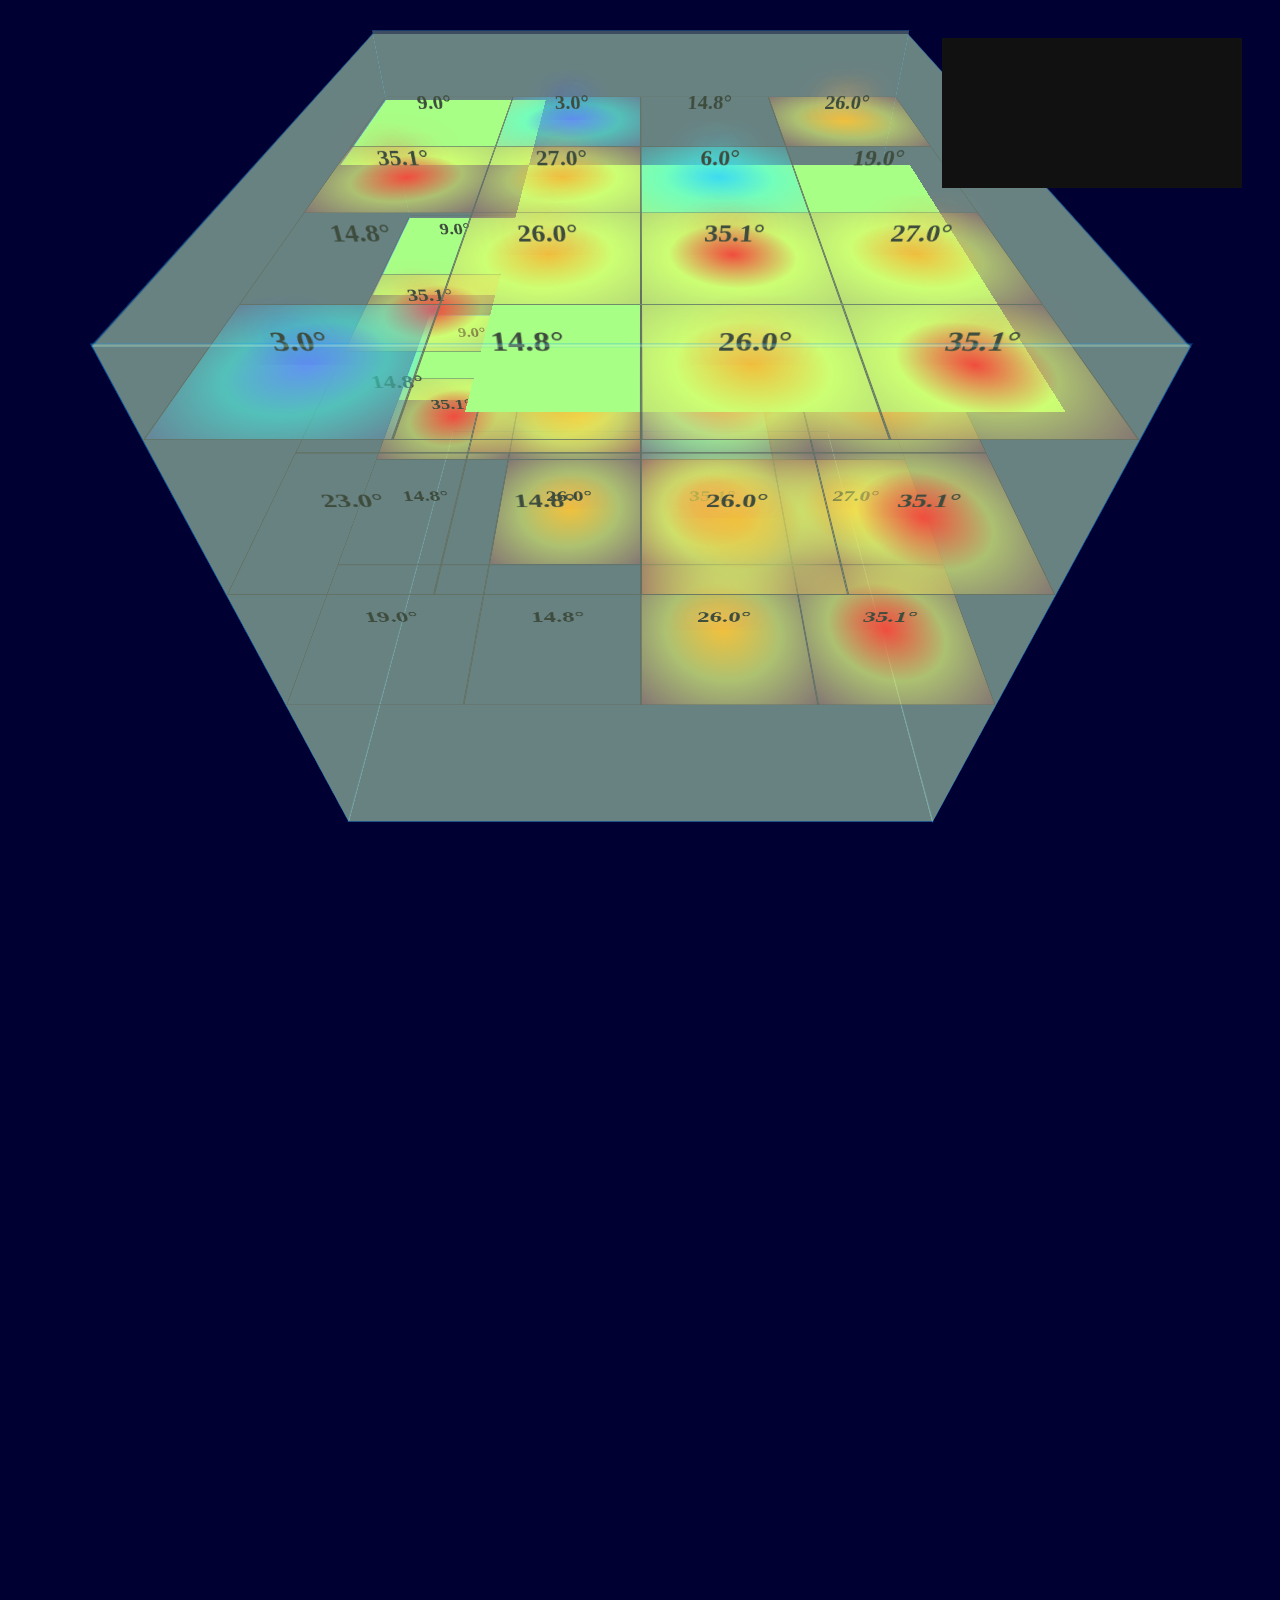
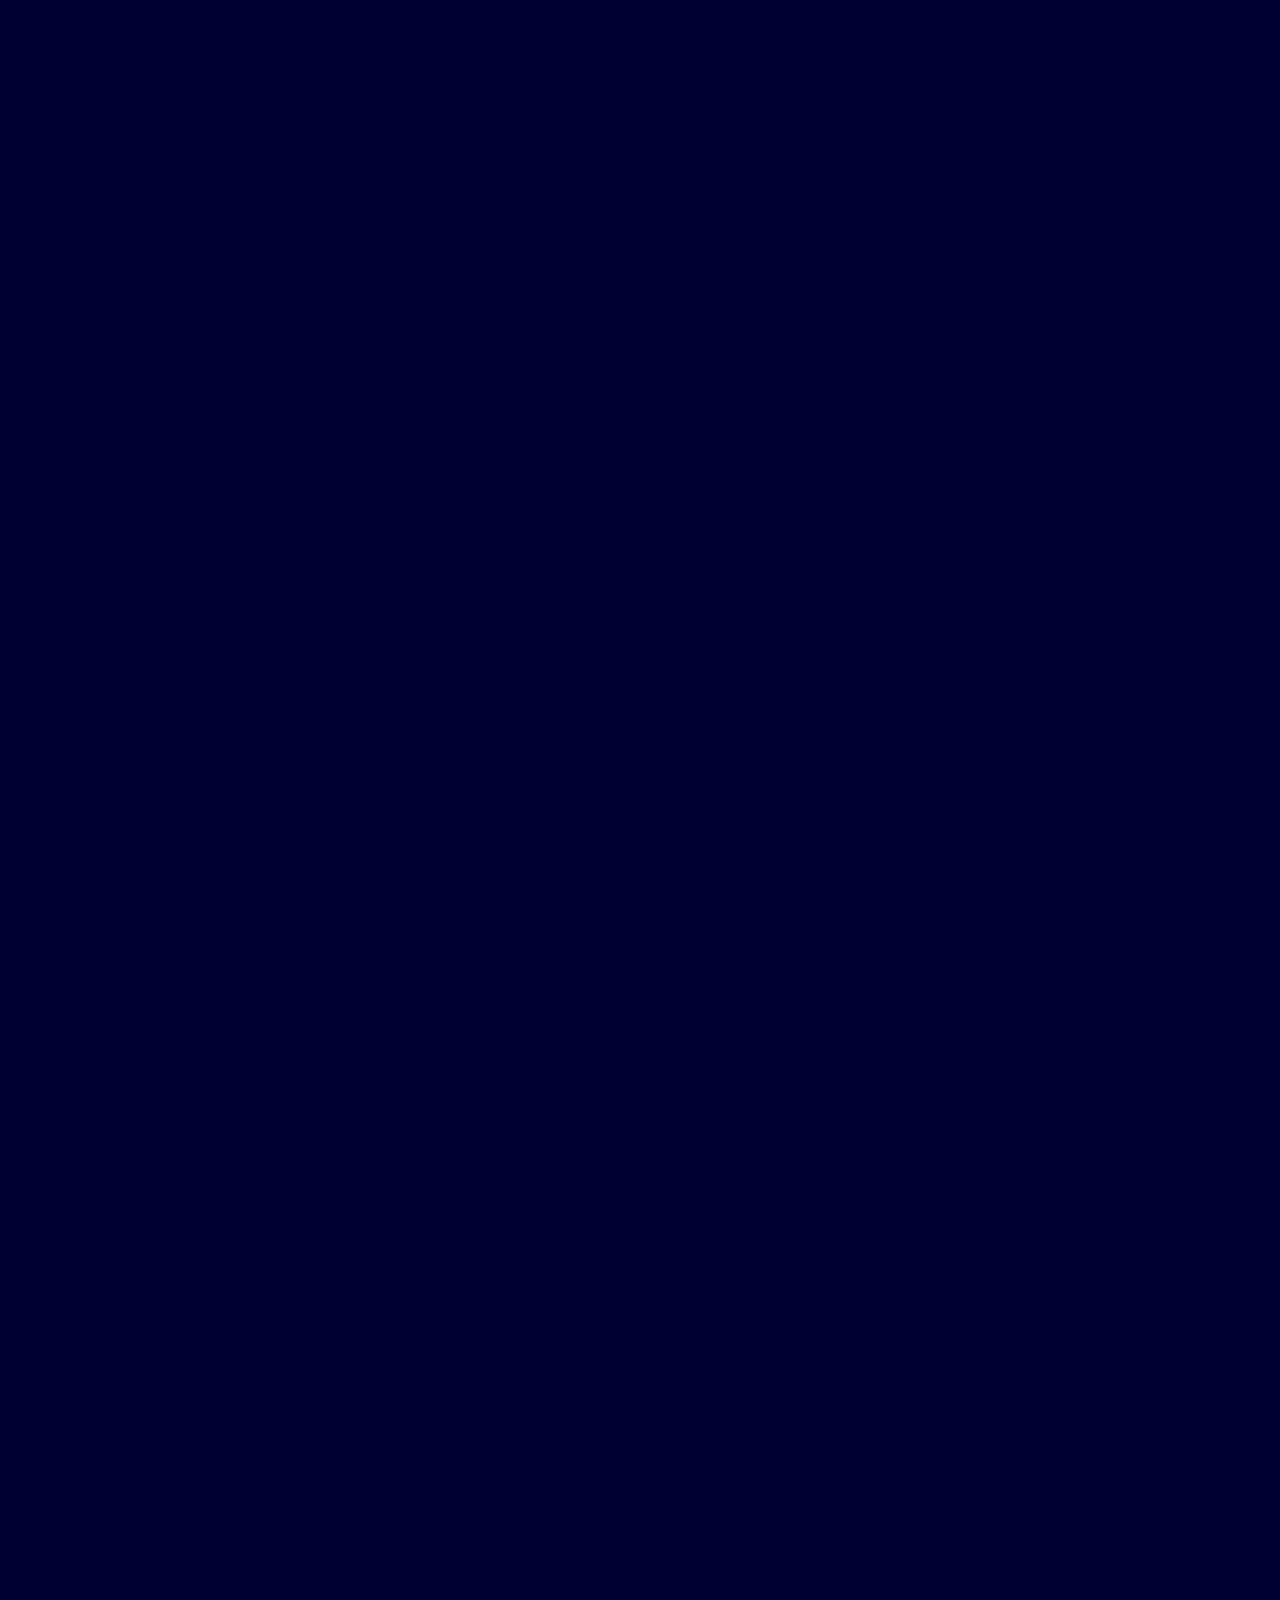
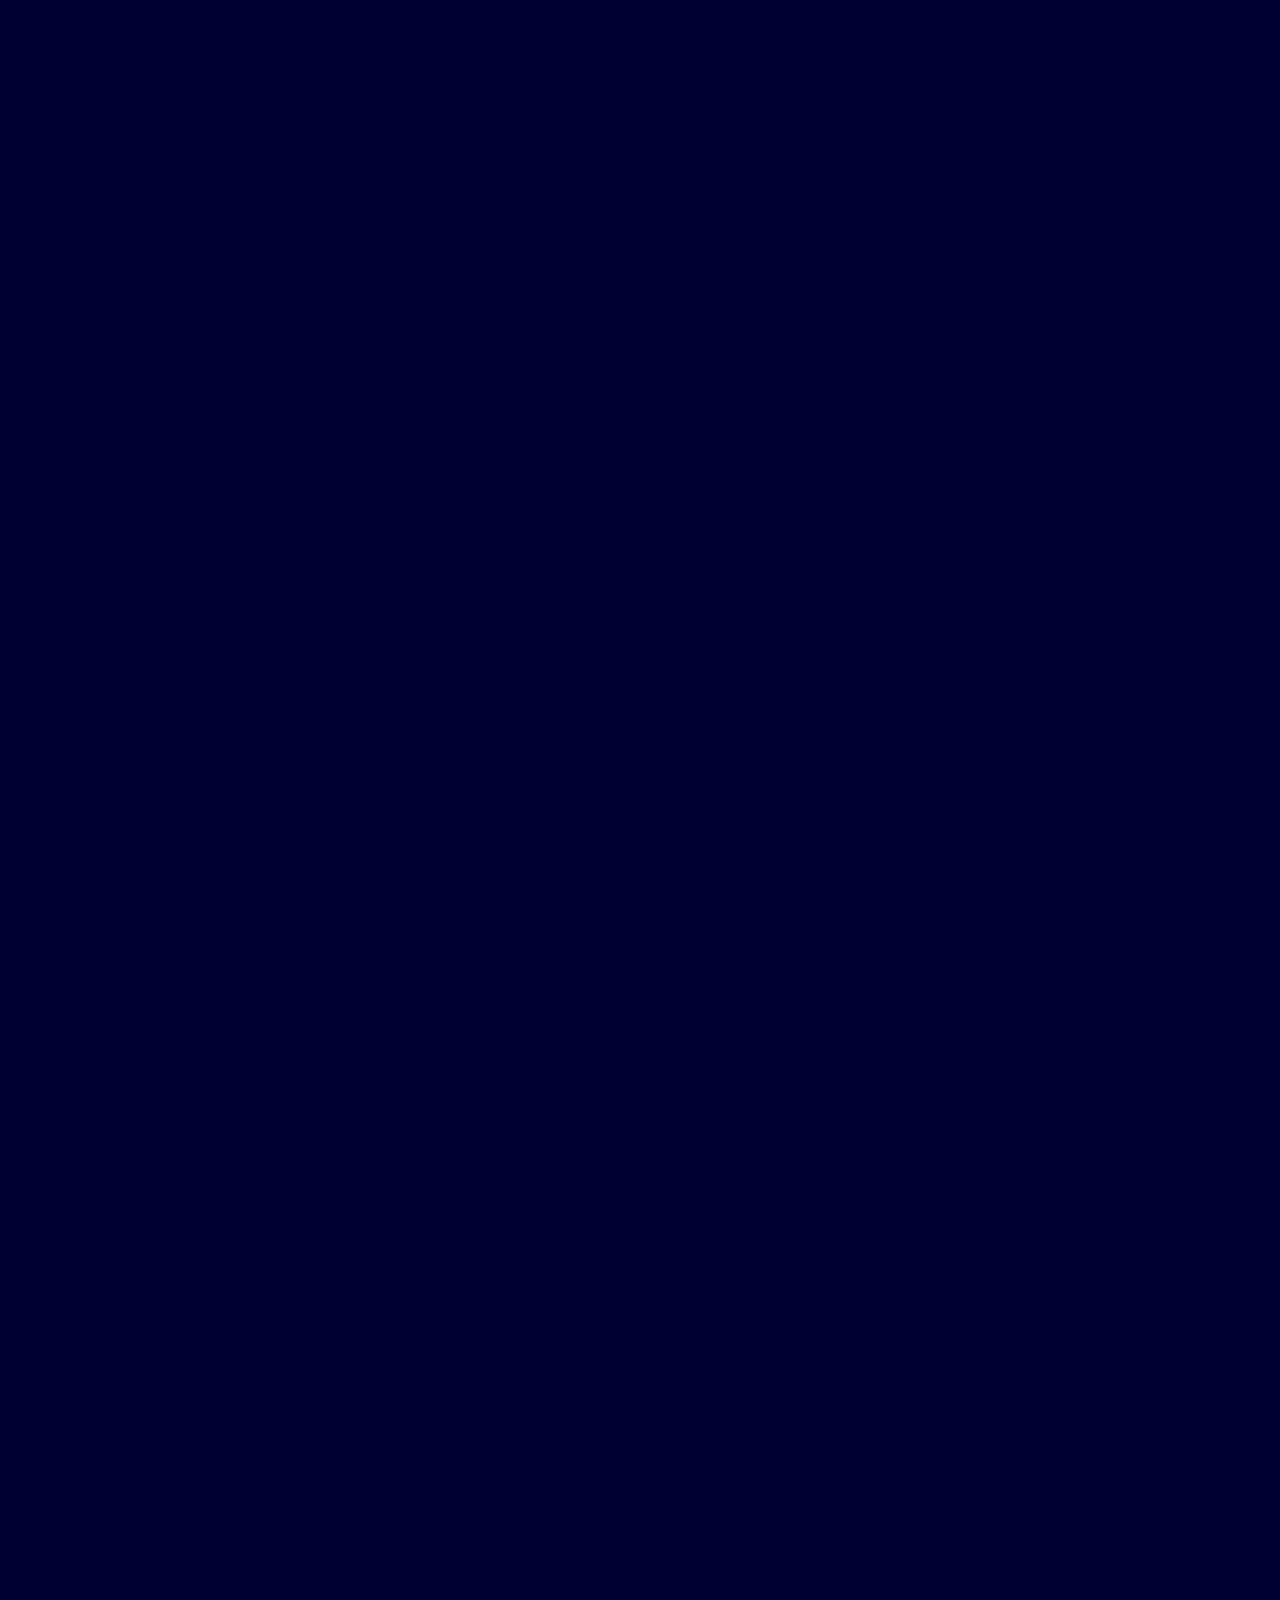
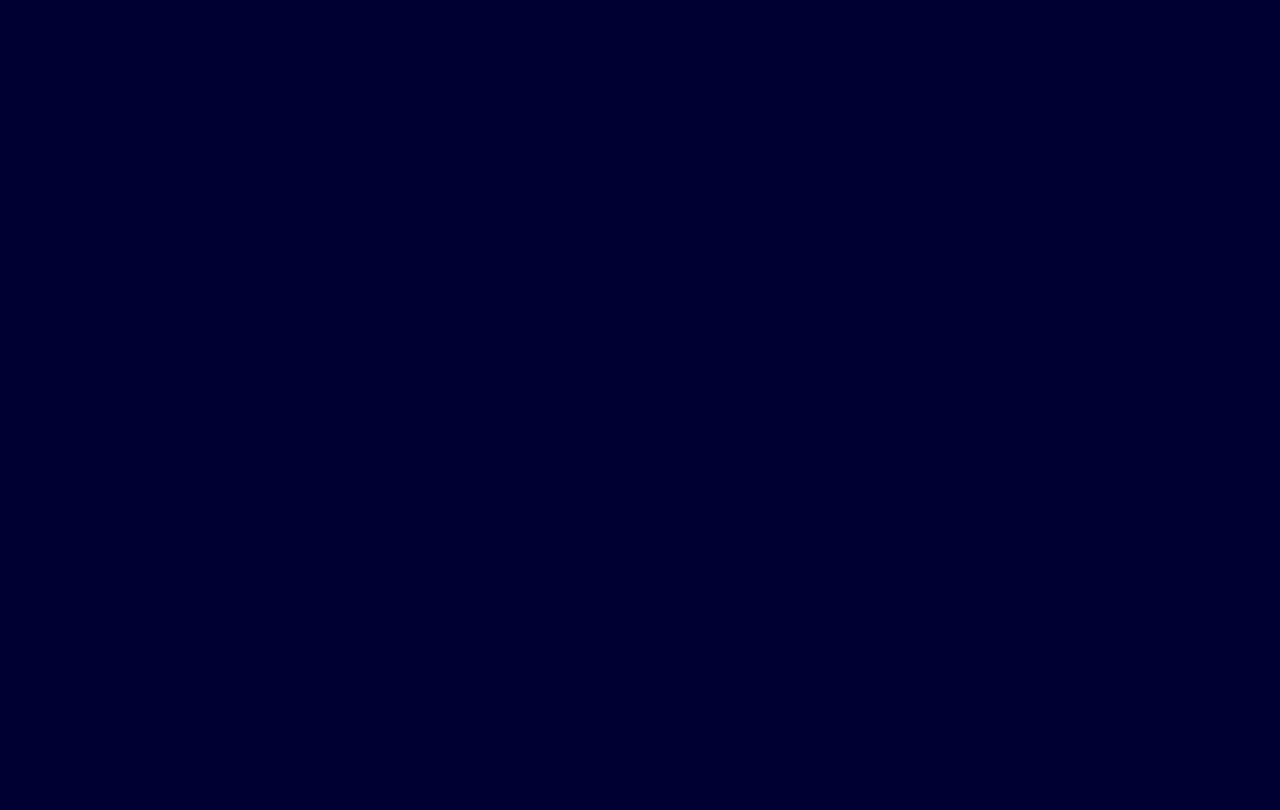
<file: 3d/index.html>
<!DOCTYPE html>
<html lang="en">
<head>
    <meta charset="UTF-8">
    <title>3D数据展示模型</title>
    <link rel="stylesheet" href="css/style.css" type="text/css" >
    <script src="js/data.js"></script>
    <script src="js/jquery-3.1.0.min.js"></script>
</head>
<body>
<div id="box">
    <!--上-->
    <div class="box"></div>
    <!--下-->
    <div class="box"></div>
    <!--左-->
    <div class="box"></div>
    <!--右-->
    <div class="box"></div>
    <!--前-->
    <div class="box"></div>
    <!--后-->
    <div class="box"></div>
    <div id="minbox" class="box"></div>
</div>
<div id="info">
    <ul id="ul_info">
    </ul>
</div>
<script src="js/3dmodel.js" type="text/javascript"></script>
</body>
</html>
</file>
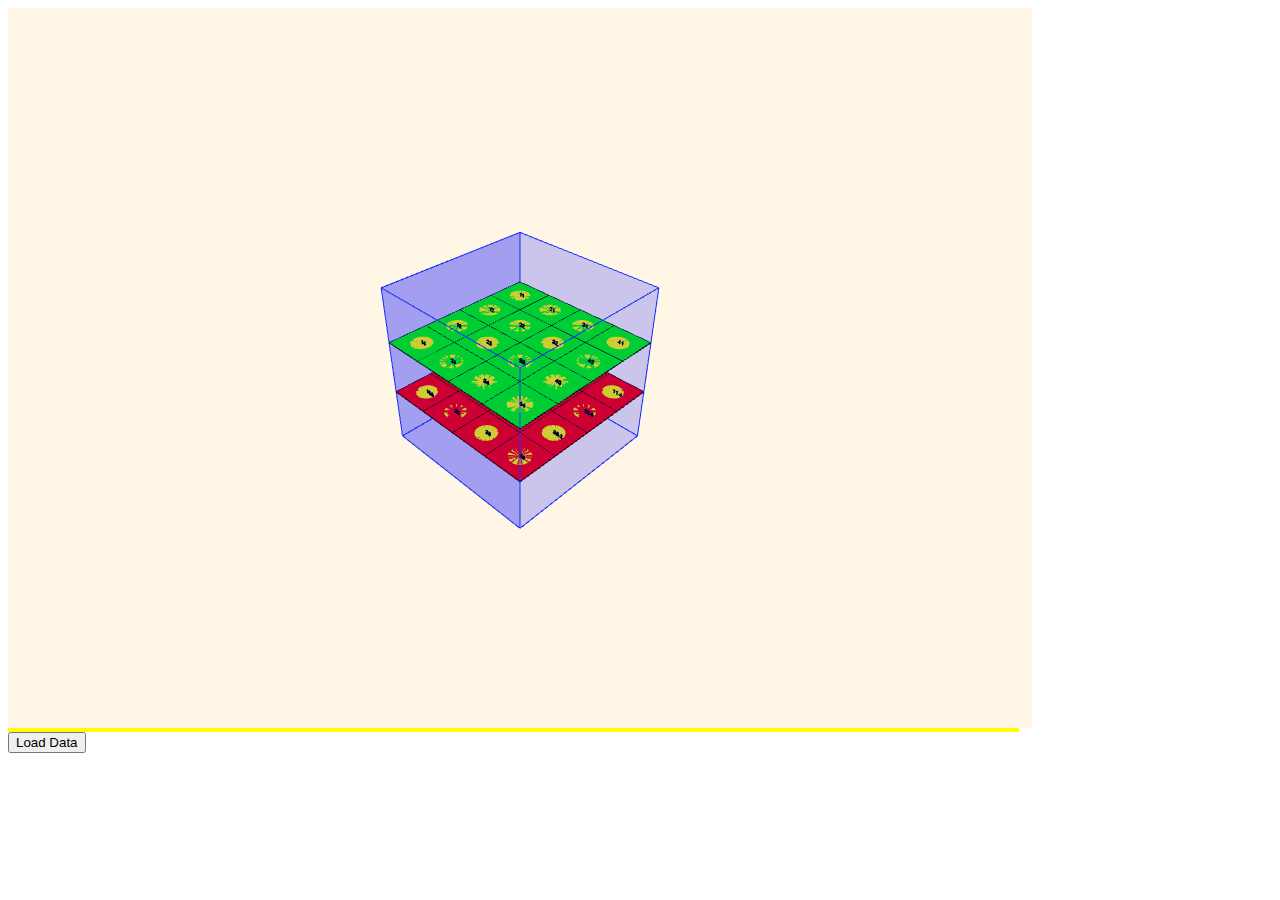
<file: webgl.html>
<!DOCTYPE html>
<html lang="en">
<head>
    <meta charset="UTF-8">
    <title>Title</title>
    <script src="./js/three.min.js"></script>
    <script src="./js/OrbitControls.js"></script>
    <script>
        var mock_data = [
                        //[[15.5, 27.0, 35.5, 12.3, 23.4, 35.6], [12.3, 23.4, 35.6, 12.3, 23.4, 35.6], [11.4, 22.5, 38.2, 12.3, 23.4, 35.6], [32.0, 22.5, 32.1, 12.3, 23.4, 35.6]],
                        //[[12.3, 23.4, 35.6, 30.0], [11.4, 22.5, 38.2, 20.0], [11.4, 22.5, 38.2, 20.0], [11.4, 22.5, 38.2, 20.0], [32.0, 22.5, 32.1, 18.5], [15.5, 27.0, 35.5, 22.0], [15.5, 27.0, 35.5, 22.0], [15.5, 27.0, 35.5, 22.0]],
                        //[[32.0, 22.5, 32.1, 18.5], [15.5, 27.0, 35.5, 22.0], [12.3, 23.4, 35.6, 30.0], [11.4, 22.5, 38.2, 20.0]],
                        //[[32.0, 22.5, 32.1, 18.5], [15.5, 27.0, 35.5, 22.0], [12.3, 23.4, 35.6, 30.0], [11.4, 22.5, 38.2, 20.0]],
                        [[32.0, 22.5, 32.1, 18.5], [15.5, 27.0, 35.5, 22.0], [12.3, 23.4, 35.6, 30.0], [11.4, 22.5, 38.2, 20.0]],
            [[11.0, 12.0, 13.0, 14.0], [21.0, 22.0, 23.0, 24.0], [31.0, 32.0, 33.0, 34.0], [41.0, 42.0, 43.0, 44.0]]
        ];
        var plane_color = [0xff0000, 0x00ff00, 0x0000ff, 0x00ffff, 0x00ffff, 0x00ffff];
        var scene, renderer, camera;
        var box_length = 12;
        var font;
        var data_mesh = [];
        function initThree() {
            // Create a scene which will hold all our meshes to be rendered
            scene = new THREE.Scene();
            // Create and position a camera
            camera = new THREE.PerspectiveCamera(
                60,                                   // Field of view
                window.innerWidth/window.innerHeight, // Aspect ratio
                0.1,                                  // Near clipping pane
                1000                                  // Far clipping pane
            );
            // Reposition the camera
            camera.position.set(2*box_length,2*box_length, 2*box_length);
            // Point the camera at a given coordinate
            camera.lookAt(new THREE.Vector3(0,0,0));
            // Create a renderer
            renderer = new THREE.WebGLRenderer({ antialias: true });
            // Size should be the same as the window
            renderer.setSize( window.innerWidth*0.8, window.innerHeight*0.8);
            // Set a near white clear color (default is black)
            renderer.setClearColor( 0xfff6e6 );
            // Append to the document
            document.getElementById('showBox').appendChild( renderer.domElement );
        }

        function initBox() {
            var geometry = new THREE.BoxGeometry( box_length, box_length, box_length );
            var material = new THREE.MeshBasicMaterial( {color: 0x0000ff, opacity: 0.2, transparent: true, side: THREE.DoubleSide} );
            var cube = new THREE.Mesh( geometry, material );
//            cube.position.x = box_length/2;
//            cube.position.y = box_length/2;
//            cube.position.z = box_length/2;
            scene.add( cube );
//        var edges = new THREE.EdgesHelper( cube, 0x1535f7 );
            var edges = new THREE.EdgesGeometry(geometry);
            var mat = new THREE.LineBasicMaterial( { color: 0x1535f7, linewidth: 1 } );
            var wireframe = new THREE.LineSegments( edges, mat );
//            wireframe.position.x = box_length/2;
//            wireframe.position.y = box_length/2;
//            wireframe.position.z = box_length/2;
            scene.add( wireframe );
        }

        function initPlane(index, floorHeight, floorRow, floorColumn, floorData) {
            var y = index * floorHeight-box_length/2;
            console.log(`y=${y}`);
            var floorRowIndex = 0;
            for(var x=floorRow/2-box_length/2; x<=box_length/2; x=x+floorRow) {
                var floorRowData = floorData[floorRowIndex];
                var floorColumnIndex = 0;
                for(var z=floorColumn/2-box_length/2; z<=box_length/2; z=z+floorColumn) {
                    var plane = new THREE.Mesh(
                        new THREE.PlaneGeometry( floorRow, floorColumn, 1, 1 ),
                        new THREE.MeshBasicMaterial( { color: plane_color[index-1], side: THREE.DoubleSide } )
                    );
                    plane.rotateX(Math.PI/2);
                    plane.position.y = y;
                    plane.position.x = x;
                    plane.position.z = z;
                    scene.add( plane );
                    floorColumnIndex++;
                }
                floorRowIndex++;
            }
        }

        function loadData(index, floorHeight, floorRow, floorColumn, floorData) {
            var y = index * floorHeight-box_length/2;
            console.log(`y=${y}`);
            var floorRowIndex = 0;
            for(var x=floorRow/2-box_length/2; x<=box_length/2; x=x+floorRow) {
                var floorRowData = floorData[floorRowIndex];
                var floorColumnIndex = 0;
                for(var z=floorColumn/2-box_length/2; z<=box_length/2; z=z+floorColumn) {
                    var geometry = new THREE.CircleGeometry( floorRow/4, 32 );
                    var material = new THREE.MeshBasicMaterial( { color: 0xffff00, side: THREE.DoubleSide } );
                    var circle = new THREE.Mesh( geometry, material );
                    circle.rotateX(Math.PI/2);
                    circle.position.y = y;
                    circle.position.x = x;
                    circle.position.z = z;
                    scene.add( circle );

                    showText(floorRowData[floorColumnIndex], x, y, z);
                    floorColumnIndex++;
                }
                floorRowIndex++;
            }
        }

        function initLine(index, floorHeight, floorRow, floorColumn) {
            var y = index * floorHeight-box_length/2;
//        for(var y=1; y<=3; y++) {
            for(var x=0-box_length/2; x<=box_length/2; x=x+floorRow) {
                for(var z=0-box_length/2; z<=box_length/2; z=z+floorColumn) {
                    var material = new THREE.LineBasicMaterial({
                        color: 0x000000
                    });

                    var geometry = new THREE.Geometry();
                    geometry.vertices.push(
                        new THREE.Vector3( x, y, z ),
                        new THREE.Vector3( -x, y, z )
                    );

                    var line = new THREE.Line( geometry, material );
                    scene.add( line );

                    geometry = new THREE.Geometry();
                    geometry.vertices.push(
                        new THREE.Vector3( x, y, z ),
                        new THREE.Vector3( x, y, -z )
                    );

                    line = new THREE.Line( geometry, material );
                    scene.add( line );
                }
            }
//        }
        }

        function initModel() {
            var floorCount = mock_data.length;
            for(var i=0; i<floorCount; i++) {
                var floorData = mock_data[i];
                var floorRowSize = floorData.length;
                var floorColumnSize = floorData[0].length;
                var floorHeight = box_length/(floorCount+1);
                var floorRow = box_length/floorRowSize;
                var floorColumn = box_length/floorColumnSize;
                initLine(i+1, floorHeight, floorRow, floorColumn);
                initPlane(i+1, floorHeight, floorRow, floorColumn, floorData);
                loadData(i+1, floorHeight, floorRow, floorColumn, floorData);
            }
        }

        function init() {
            initThree();
            initBox();
//        initPlane();
            initModel();
//        initLine();
            // Render the scene/camera combination
            renderer.render(scene, camera);

            // Add an orbit control which allows us to move around the scene. See the three.js example for more details
            // https://github.com/mrdoob/three.js/blob/dev/examples/js/controls/OrbitControls.
            var controls = new THREE.OrbitControls( camera, renderer.domElement );
            controls.addEventListener( 'change', function() { renderer.render(scene, camera); } ); // add this only if there is no animation loop (requestAnimationFrame)
        }

        function loadFont(callback) {
            var loader = new THREE.FontLoader();
            var fontJsonUrl = 'font/helvetiker_regular.typeface.json';
            loader.load( fontJsonUrl, function ( response ) {
                font = response;
                if(callback) {
                    callback();
                }
            });
        }

        function showText(text, x, y, z){
            var options = {
                size: 0.3,
                height: 0.1,
                weight: 'normal',
                font: font,
                style: 'normal',
                bevelThickness: 0,
                bevelSize: 0,
                curveSegments: 30,
                bevelEnabled: true,
            };
            var textGeo = new THREE.TextGeometry( text, options);
            textGeo.computeBoundingBox();
            textGeo.computeVertexNormals();

            var material = [
                new THREE.MeshPhongMaterial( { color: 0xffffff, flatShading: true } ), // front
                new THREE.MeshPhongMaterial( { color: 0x000000, shading: THREE.SmoothShading } ) // side
            ];
            var mesh = new THREE.Mesh( textGeo, material );
            mesh.position.x = x;
            mesh.position.y = y;
            mesh.position.z = z;
            mesh.rotation.x = 0;
            mesh.rotation.y = Math.PI * 2;
            scene.add( mesh );
            data_mesh.push(mesh);
        }

        function reloadData() {
            for(var i=0; i < mock_data.length; i++) {
                var floorData  = mock_data[i];
                for(var j=0; j < floorData.length; j++) {
                    var rowData = floorData[j];
                    for(var k=0; k < rowData.length; k++) {
                        rowData[k] = rowData[k]+1;
                    }
                    floorData[j] = rowData;
                }
                mock_data[i] = floorData;
            }
            if(data_mesh && data_mesh.length > 0) {
                for(var i=0; i<data_mesh.length; i++) {
                    scene.remove(data_mesh[i]);
                }
            }

            var floorCount = mock_data.length;
            for(var i=0; i<floorCount; i++) {
                var floorData = mock_data[i];
                var floorRowSize = floorData.length;
                var floorColumnSize = floorData[0].length;
                var floorHeight = box_length/(floorCount+1);
                var floorRow = box_length/floorRowSize;
                var floorColumn = box_length/floorColumnSize;
                loadData(i+1, floorHeight, floorRow, floorColumn, floorData);
            }

            renderer.render(scene, camera);
        }
    </script>
</head>

<body onload="loadFont(init)">
    <div style="width: 80%; height: 80%; background-color: yellow" id="showBox"></div>
    <input type="button" value="Load Data" onclick="reloadData()">
</div>

</body>
</html>
</file>
<file: 3d/css/style.css>
/*所有带有transform的样式都应加上兼容浏览器的前缀，如-moz-transform,-webkit-transform等*/

body{
    background:#000033;
    /*禁止选中文字*/
    -moz-user-select: none; /*火狐*/
    -webkit-user-select: none; /*webkit浏览器*/
    -ms-user-select: none; /*IE10*/
    -khtml-user-select: none; /*早期浏览器*/
    user-select: none;
    perspective:800px;/*3d视角（z轴）*/
    -moz-perspective:800px;
    -webkit-perspective:800px;
}
#info{
    width: 300px;
    height: 150px;
    position:absolute;
    top:30px;
    right:30px;
    background:#111;
    font-size: 20px;
    color:#ffffff;
}
ul{
    list-style: none;
    font-size:15px;
}
ul .val{
    color:#0099FF;
}
#box{
    width:800px;
    height: 800px;
    margin: auto;
    /*perspective:3000px;*/
    transform-style: preserve-3d;
    transform-origin:center;
    transform: rotatex(-40deg) rotatey(0deg) rotatez(0deg)scale3d(0.7,0.7,0.7);
}
.box{
    pointer-events:none;/*允许穿透当前元素，选中后方元素*/
    width:800px;
    height:800px;
    float:left;
    border:1px solid #0099FF;
    background: #CCFFCC;
    filter:alpha(opacity=30);
    -moz-opacity:0.3;
    -khtml-opacity: 0.3;
    opacity: 0.3;
}
/*上面*/
.box:nth-child(1){
    transform: rotateX(90deg)translateZ(395px);
}
/*下面*/
.box:nth-child(2){
    transform: rotateX(90deg)translateZ(400px);
}
/*左面*/
.box:nth-child(3){
    transform: rotateY(90deg)translateY(-1600px)translateZ(-400px);
}
/*右面*/
.box:nth-child(4){
    transform: rotateY(90deg)translateY(-2400px)translateZ(400px);
}
/*前面*/
.box:nth-child(5){
    margin-top:-5px;
    transform: translateY(-3200px)translateZ(400px);
}
/*后面*/
.box:nth-child(6){
    margin-top:-5px;
    transform: translateY(-4000px)translateZ(-400px);
}
/*内部区域*/
.box:nth-child(7){
    transform: translateY(-4800px);
}
/*内部区域*/
#minbox{
    transform-style: preserve-3d;
    transform-origin:center;
    background: none;
    border:none;
    filter:alpha(opacity=100);
    -moz-opacity:1;
    -khtml-opacity: 1;
    opacity: 1;
}
.floor{
    width:800px;
    height:800px;
    background:#99FF66;
    float:left;
    transition: all 1s linear;
    /*transform: rotateX(90deg) translateX(100px);*/
    transform:rotateX(90deg);
    border:1px solid #0099FF;
    margin-top: -600px;
    box-shadow: 5px 5px 5px #CCFF66;
    pointer-events:auto;/*不允许穿透当前元素*/
    transform-style: preserve-3d;
    transform-origin:center;
}
.floor:first-child{
    margin-top: -300px;
}
.floor:hover{
    background: #FFFF66;
}
.floor div{
    width:calc(100%/4 - 2px);
    width:-moz-calc(100%/4 - 2px);
    width:-webkit-calc(100%/4 - 2px);
    height: calc(100%/4 - 2px);
    height: -moz-calc(100%/4 - 2px);
    height: -webkit-calc(100%/4 - 2px);
    line-height: 246px;
    float: left;
    border:1px solid #333;
    transform-style: preserve-3d;
    transform-origin:center;
    transform: translateZ(5px);

}
/*动画效果*/
@-webkit-keyframes  span_hot {
    from { -webkit-box-shadow: 0 0 10px #bbb; }
    50% { -webkit-box-shadow: 0 0 20px red; }
    to { -webkit-box-shadow: 0 0 10px #bbb; }
}

@-webkit-keyframes  span_cold {
    from { -webkit-box-shadow: 0 0 10px #bbb; }
    50% { -webkit-box-shadow: 0 0 20px blue; }
    to { -webkit-box-shadow: 0 0 10px #bbb; }
}

@-webkit-keyframes  span_safe {
    from { -webkit-box-shadow: 0 0 10px #bbb; }
    50% { -webkit-box-shadow: 0 0 20px #111; }
    to { -webkit-box-shadow: 0 0 10px #bbb; }
}
/**/
.floor div:hover{
    cursor: pointer;
    border-color:#99FF66;
    transition: all 0.2s linear;
    transform: translateZ(10px);
}
.floor div span{
    width:100%;
    height:100%;
    font-size: 30px;
    font-weight: bold;
    transform: rotateX(-90deg)translateY(-50px);
    float: left;
    text-align: center;
    pointer-events:none;
}

/*区域高温样式*/
.floor .area_warm{
    background: radial-gradient(orange, rgba(255,255,51,0.5), rgba(255,0,0,0.2));
    text-shadow: 5px 0px 50px #FF9966, -5px 0px 50px #FF9966, 5px 0px 50px #FF9966, -5px 0px 50px #FF9966;
}
/*区域超高温样式*/
.floor .area_hot{
    background: radial-gradient(red, rgba(255,255,51,0.5), rgba(255,0,0,0.2));
    text-shadow: 5px 0px 50px #FF3333, -5px 0px 50px #FF3333, 5px 0px 50px #FF3333, -5px 0px 50px #FF3333;
}
/*区域低温样式*/
.floor .area_cool{
    background: radial-gradient(#00CCFF, rgba(0,255,255,0.5), rgba(0,204,255,0.2));
    text-shadow: 5px 0px 50px #00CCFF, -5px 0px 50px #00CCFF, 5px 0px 50px #00CCFF, -5px 0px 50px #00CCFF;
}
/*区域超低温样式*/
.floor .area_cold{
    background: radial-gradient(#3366FF, rgba(0,255,255,0.5), rgba(51,102,255,0.2));
    text-shadow: 5px 0px 50px #3366FF, -5px 0px 50px #3366FF, 5px 0px 50px #3366FF, -5px 0px 50px #3366FF;
}

.area_warm:hover ,.area_hot:hover{
    /*调用动画*/
    -webkit-animation-name: span_hot;
    -webkit-animation-duration: 1s;
    -webkit-animation-iteration-count: infinite;
}
.area_cool:hover,.area_cold:hover{
    /*调用动画*/
    -webkit-animation-name: span_cold;
    -webkit-animation-duration: 1s;
    -webkit-animation-iteration-count: infinite;
}
.area_safe:hover{
    /*调用动画*/
    -webkit-animation-name: span_safe;
    -webkit-animation-duration: 1s;
    -webkit-animation-iteration-count: infinite;
 }


/*自动旋转*/
/*   @keyframes spin {
       from { transform: rotateY(0); }
       to { transform: rotateY(360deg); }
   }

   .cube {
       animation: spin 5s infinite linear;
   }*/
</file>
